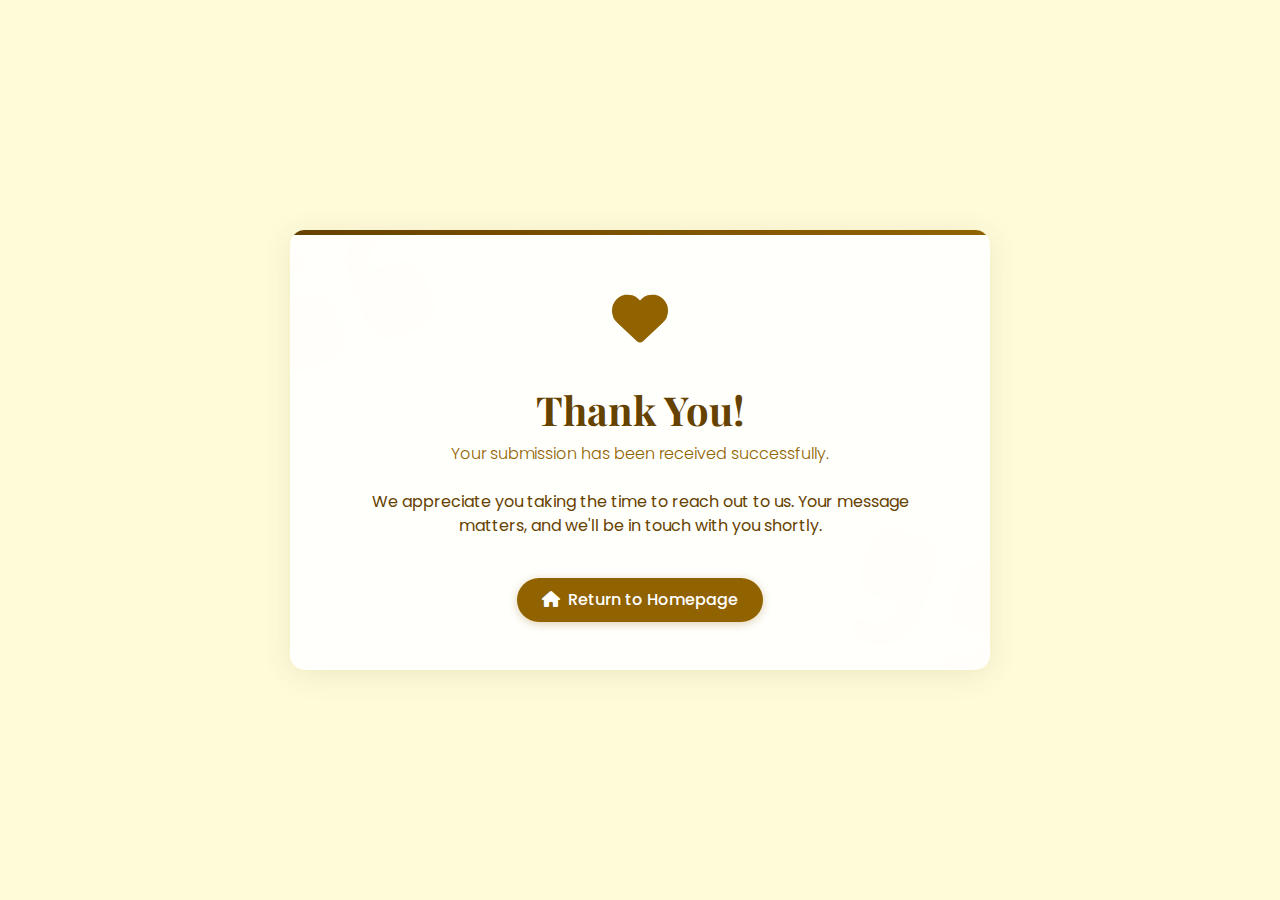
<file: thank-you.html>
<!DOCTYPE html>
<html lang="en">
<head>
    <meta charset="UTF-8">
    <meta name="viewport" content="width=device-width, initial-scale=1.0">
    <title>Thank You</title>
    <!-- Bootstrap CSS -->
    <link href="https://cdnjs.cloudflare.com/ajax/libs/bootstrap/5.3.0/css/bootstrap.min.css" rel="stylesheet">
    <!-- Font Awesome -->
    <link href="https://cdnjs.cloudflare.com/ajax/libs/font-awesome/6.4.0/css/all.min.css" rel="stylesheet">
    <!-- Google Fonts -->
    <link href="https://fonts.googleapis.com/css2?family=Playfair+Display:wght@400;700&family=Poppins:wght@300;400;500&display=swap" rel="stylesheet">
    <style>
        :root {
            --dark-brown: #664200;
            --medium-brown: #916300;
            --light-cream: #FEFBD9;
        }
        
        body {
            background-color: var(--light-cream);
            font-family: 'Poppins', sans-serif;
            color: var(--dark-brown);
            height: 100vh;
            display: flex;
            align-items: center;
            justify-content: center;
        }
        
        .thank-you-container {
            max-width: 700px;
            background-color: rgba(255, 255, 255, 0.9);
            border-radius: 15px;
            box-shadow: 0 5px 30px rgba(102, 66, 0, 0.1);
            position: relative;
            overflow: hidden;
        }

        .thank-you-container::before {
            content: "";
            position: absolute;
            top: 0;
            left: 0;
            width: 100%;
            height: 5px;
            background: linear-gradient(90deg, var(--dark-brown), var(--medium-brown));
        }
        
        .header {
            font-family: 'Playfair Display', serif;
            color: var(--dark-brown);
            font-weight: 700;
            margin-bottom: 0.5rem;
        }

        .subheader {
            color: var(--medium-brown);
            font-weight: 300;
            margin-bottom: 1.5rem;
        }
        
        .thank-you-icon {
            font-size: 3.5rem;
            color: var(--medium-brown);
            margin-bottom: 1.5rem;
        }
        
        .btn-primary {
            background-color: var(--medium-brown);
            border: none;
            padding: 10px 25px;
            font-weight: 500;
            border-radius: 30px;
            transition: all 0.3s ease;
            box-shadow: 0 2px 10px rgba(145, 99, 0, 0.3);
        }
        
        .btn-primary:hover {
            background-color: var(--dark-brown);
            transform: translateY(-2px);
            box-shadow: 0 5px 15px rgba(145, 99, 0, 0.4);
        }

        .decoration {
            position: absolute;
            font-size: 12rem;
            opacity: 0.03;
            color: var(--dark-brown);
            z-index: -1;
        }

        .decoration-1 {
            top: -2rem;
            left: -2rem;
            transform: rotate(-20deg);
        }

        .decoration-2 {
            bottom: -2rem;
            right: -2rem;
            transform: rotate(20deg);
        }

        .social-icons {
            margin-top: 2rem;
        }

        .social-icons a {
            display: inline-flex;
            align-items: center;
            justify-content: center;
            width: 40px;
            height: 40px;
            border-radius: 50%;
            background-color: var(--dark-brown);
            color: var(--light-cream);
            margin: 0 5px;
            transition: all 0.3s ease;
        }

        .social-icons a:hover {
            background-color: var(--medium-brown);
            transform: translateY(-3px);
        }

        @media (max-width: 768px) {
            .thank-you-container {
                margin: 0 15px;
            }
            
            .thank-you-icon {
                font-size: 3rem;
            }
        }
    </style>
</head>
<body>
    <div class="thank-you-container p-5 text-center">
        <i class="fa-solid fa-quote-left decoration decoration-1"></i>
        <i class="fa-solid fa-quote-right decoration decoration-2"></i>
        
        <div class="thank-you-icon">
            <i class="fa-solid fa-heart"></i>
        </div>
        
        <h1 class="header">Thank You!</h1>
        <p class="subheader">Your submission has been received successfully.</p>
        
        <p class="mb-4">We appreciate you taking the time to reach out to us. Your message matters, and we'll be in touch with you shortly.</p>
        
        <a href="index.html" class="btn btn-primary mt-3">
            <i class="fa-solid fa-house me-2"></i>Return to Homepage
        </a>
        
        
    </div>

    <!-- Bootstrap JS -->
    <script src="https://cdnjs.cloudflare.com/ajax/libs/bootstrap/5.3.0/js/bootstrap.bundle.min.js"></script>
    
    <!-- Automatic redirect after 10 seconds -->
    <script>
        setTimeout(function() {
            window.location.href = "index.html";
        }, 10000); // 10 seconds
    </script>
</body>
</html>
</file>
